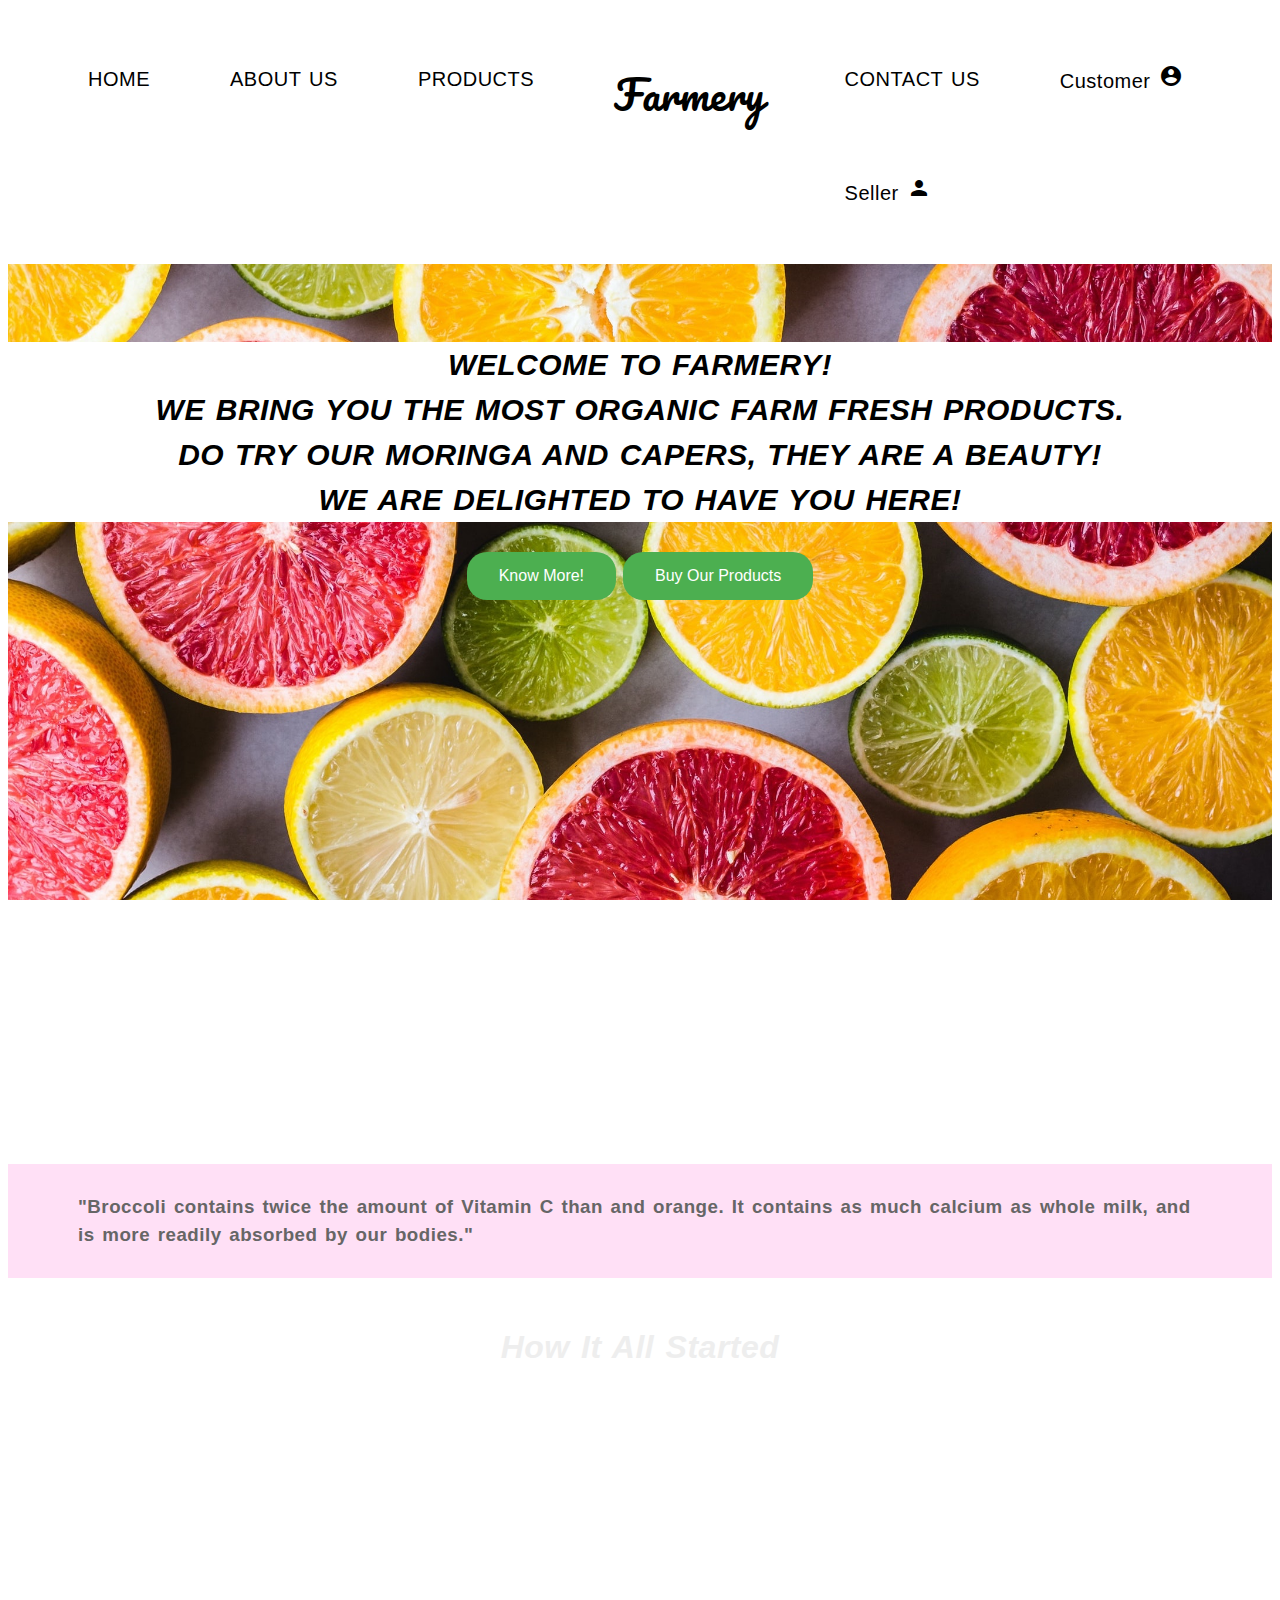
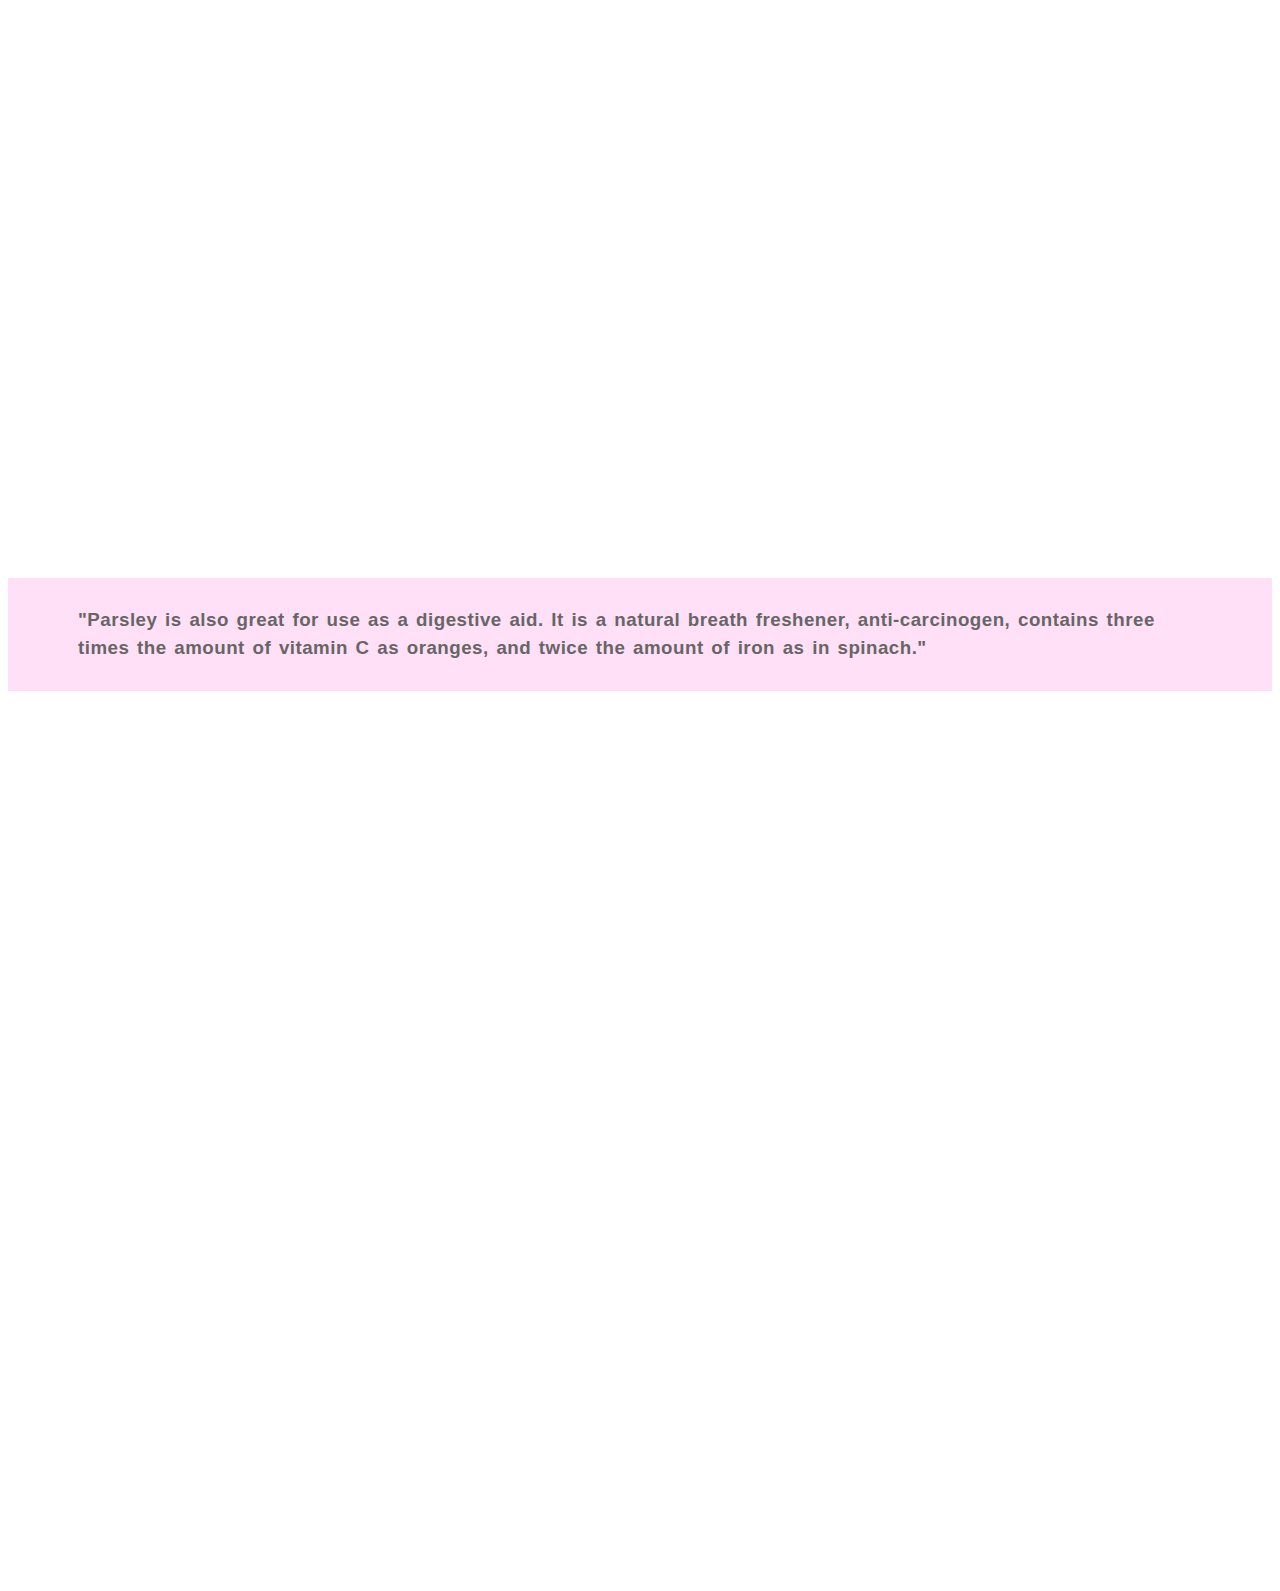
<file: public/index.html>
<!DOCTYPE html>
<html>
  <head>
    <title>FARMERY</title>
    <link
      href="https://cdn.jsdelivr.net/npm/bootstrap@5.0.1/dist/css/bootstrap.min.css"
      rel="stylesheet"
      integrity="sha384-+0n0xVW2eSR5OomGNYDnhzAbDsOXxcvSN1TPprVMTNDbiYZCxYbOOl7+AMvyTG2x"
      crossorigin="anonymous"
    />
    <style>
      html,
      body {
        height: 100%;
      }

      .wrapper {
        height: 100%;
        font-family: Helvetica, sans-serif;
        line-height: 1.5;
        word-spacing: 2px;
        letter-spacing: 0.5px;
      }
    </style>
    <link
      rel="stylesheet"
      href="https://fonts.googleapis.com/icon?family=Material+Icons"
    />
    <link rel="preconnect" href="https://fonts.gstatic.com" />
    <link
      href="https://fonts.googleapis.com/css2?family=Pacifico&display=swap"
      rel="stylesheet"
    />
    <link rel="stylesheet" href="./stylesheet/style.css" />
    <link rel="stylesheet" href="./stylesheet/navbar.css" />
  </head>
  <body>
    <div class="wrapper">
      <nav>
        <ul>
          <li><a href="index.html">HOME</a></li>
          <li><a href="About Farmery.html">ABOUT US</a></li>
          <li><a href="#">PRODUCTS</a></li>
          <li style="font-family: pacifico; font-size: 40px">
            <a href="/home">Farmery</a>
          </li>
          <li><a href="contactus.html">CONTACT US</a></li>
          <li>
            <a href="login.html">
              Customer
              <span class="material-icons">account_circle</span>
            </a>
          </li>
          <li>
            <a href="/login">
              Seller <span class="material-icons">person</span>
            </a>
          </li>
        </ul>
      </nav>
      <div class="fixed one">
        <br />
        <br />
        <p style="font-size: 30px; color: black">
          <b
            ><i
              >WELCOME TO FARMERY!<br />
              WE BRING YOU THE MOST ORGANIC FARM FRESH PRODUCTS.<br />
              DO TRY OUR MORINGA AND CAPERS, THEY ARE A BEAUTY!<br />WE ARE
              DELIGHTED TO HAVE YOU HERE!</i
            ></b
          >
        </p>
        <div class="button-on-home">
          <button href="About Farmery.html">Know More!</button>
          <button>Buy Our Products</button>
        </div>
      </div>
      <div class="scroll">
        <h3>
          "Broccoli contains twice the amount of Vitamin C than and orange. It
          contains as much calcium as whole milk, and is more readily absorbed
          by our bodies."
        </h3>
      </div>
      <div class="fixed two">
        <br />
        <h1><i>How It All Started</i></h1>
        <br />
        <p style="font-size: 30px; color: white">
          <b
            ><i
              >Our quest to provide organic farm fresh products began with our
              search for sustainable farming practices and is backed by an
              unflinching focus on quality. Quality benchmarks for all process
              and practices on the farm and in the post-harvest facilities have
              been laid down and systems are in place to monitor the efficacy of
              the same. While all final organic farm fresh products are tested
              at International certified laboratories, our internal set up
              ensures continuous testing and evaluation. The journey commenced
              with grassroots level farming operations in inhospitable terrain,
              but the long-term vision encompasses farm to food or farm to table
              products being developed in-house for direct delivery to the
              consumer. With this in mind, we have now embarked on in-house
              product innovation and development too.</i
            ></b
          >
        </p>
      </div>
      <div class="scroll">
        <h3>
          "Parsley is also great for use as a digestive aid. It is a natural
          breath freshener, anti-carcinogen, contains three times the amount of
          vitamin C as oranges, and twice the amount of iron as in spinach."
        </h3>
      </div>
      <div class="fixed three"></div>
    </div>
    <script
      src="https://cdn.jsdelivr.net/npm/bootstrap@5.0.1/dist/js/bootstrap.bundle.min.js"
      integrity="sha384-gtEjrD/SeCtmISkJkNUaaKMoLD0//ElJ19smozuHV6z3Iehds+3Ulb9Bn9Plx0x4"
      crossorigin="anonymous"
    ></script>
  </body>
</html>
</file>
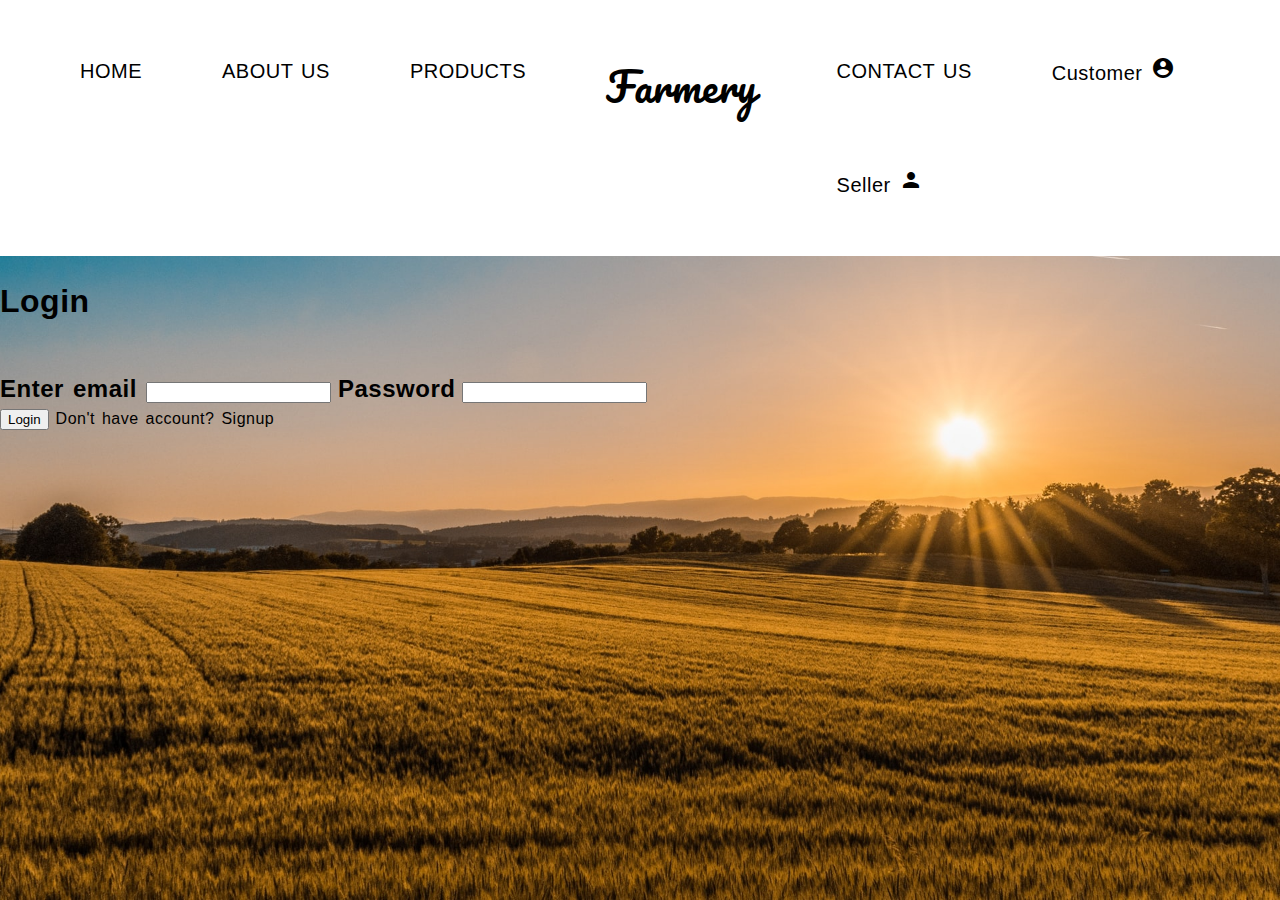
<file: public/login.html>
<!DOCTYPE html>
<html lang="en">
  <head>
    <meta charset="UTF-8" />
    <meta http-equiv="X-UA-Compatible" content="IE=edge" />
    <meta name="viewport" content="width=device-width, initial-scale=1.0" />
    <title>Log in!</title>
    <link rel="preconnect" href="https://fonts.gstatic.com" />
    <link
      rel="stylesheet"
      href="https://fonts.googleapis.com/icon?family=Material+Icons"
    />
    <link
      href="https://fonts.googleapis.com/css2?family=Nunito:wght@400;700&display=swap"
      rel="stylesheet"
    />
    <link
      href="https://cdn.jsdelivr.net/npm/bootstrap@5.0.1/dist/css/bootstrap.min.css"
      rel="stylesheet"
      integrity="sha384-+0n0xVW2eSR5OomGNYDnhzAbDsOXxcvSN1TPprVMTNDbiYZCxYbOOl7+AMvyTG2x"
      crossorigin="anonymous"
    />
    <link
      href="https://fonts.googleapis.com/css2?family=Pacifico&display=swap"
      rel="stylesheet"
    />
    <link rel="stylesheet" href="./stylesheet/login.css" />
    <link rel="stylesheet" href="./stylesheet/navbar.css" />
    <style>
      html,
      body {
        height: 100%;
      }

      .wrapper {
        height: 100%;
        font-family: Helvetica, sans-serif;
        line-height: 1.5;
        word-spacing: 2px;
        letter-spacing: 0.5px;
        display: flex;
        flex-direction: column;
      }
    </style>
  </head>

  <body>
    <div class="wrapper">
      <nav>
        <ul>
          <li><a href="index.html">HOME</a></li>
          <li><a href="About Farmery.html">ABOUT US</a></li>
          <li><a href="#">PRODUCTS</a></li>
          <li style="font-family: pacifico; font-size: 40px">
            <a href="/home">Farmery</a>
          </li>
          <li><a href="contactus.html">CONTACT US</a></li>
          <li>
            <a href="login.html">
              Customer
              <span class="material-icons">account_circle</span>
            </a>
          </li>
          <li>
            <a href="/login">
              Seller <span class="material-icons">person</span>
            </a>
          </li>
        </ul>
      </nav>

      <section class="container">
        <div class="row justify-content-center">
          <div class="col-4">
            <h1 class="display-1">Login</h1>
            <br />
            <form action="#">
              <label for="email" class="form-label">Enter email </label>
              <input
                type="email"
                name="email"
                class="form-control"
                id="email"
              />
              <label for="passwd" class="form-label">Password</label>
              <input
                type="text"
                name="password"
                id="passwd"
                class="form-control"
              />
              <br />
              <button class="btn btn-success">Login</button>
              <a href="register.html" class="btn btn-primary">
                Don't have account? Signup
              </a>
            </form>
          </div>
        </div>
      </section>
    </div>
    <script
      src="https://cdn.jsdelivr.net/npm/bootstrap@5.0.1/dist/js/bootstrap.bundle.min.js"
      integrity="sha384-gtEjrD/SeCtmISkJkNUaaKMoLD0//ElJ19smozuHV6z3Iehds+3Ulb9Bn9Plx0x4"
      crossorigin="anonymous"
    ></script>
  </body>
</html>
</file>
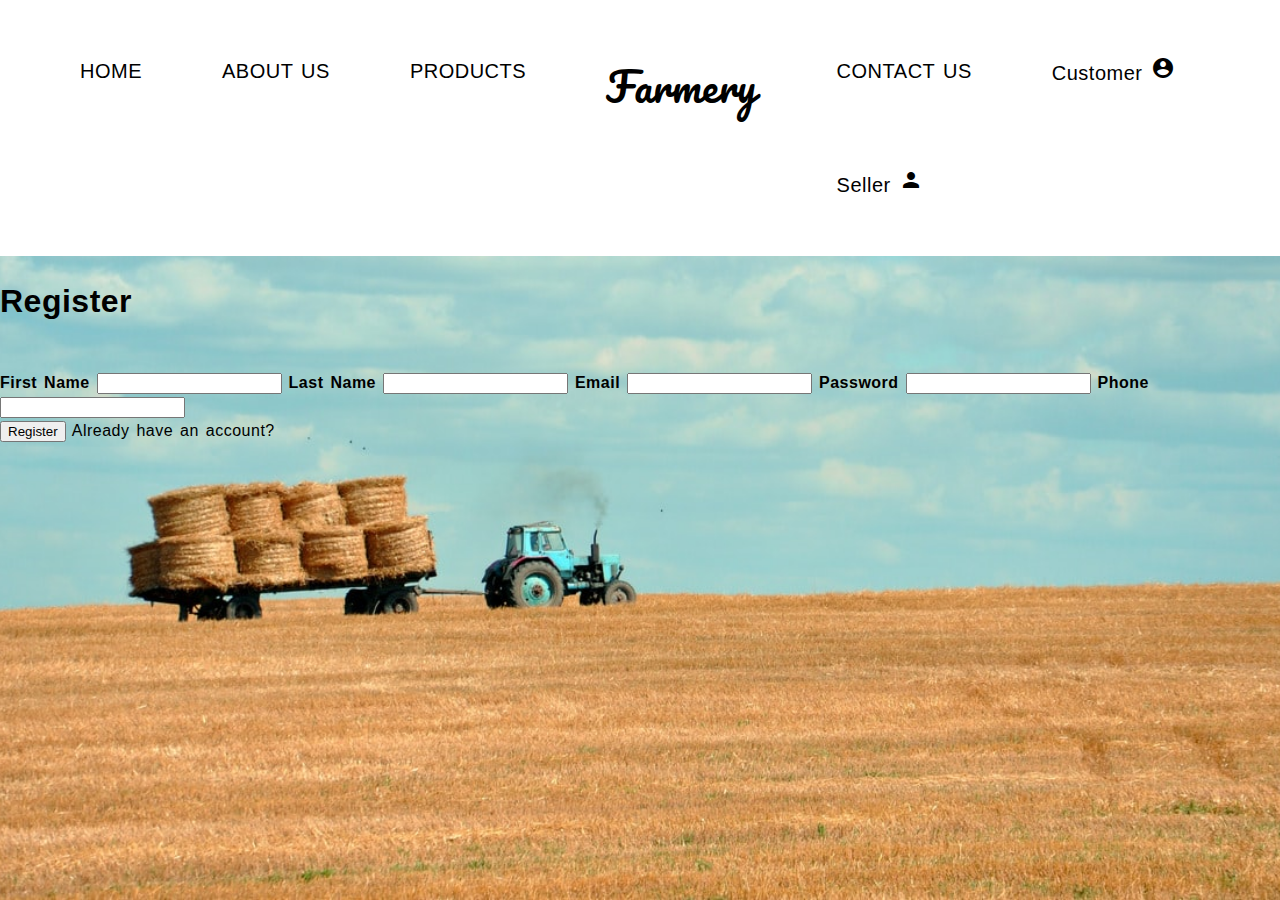
<file: public/register.html>
<!DOCTYPE html>
<html lang="en">
  <head>
    <meta charset="UTF-8" />
    <meta http-equiv="X-UA-Compatible" content="IE=edge" />
    <meta name="viewport" content="width=device-width, initial-scale=1.0" />
    <title>Log in!</title>
    <link rel="preconnect" href="https://fonts.gstatic.com" />
    <link
      rel="stylesheet"
      href="https://fonts.googleapis.com/icon?family=Material+Icons"
    />
    <link
      href="https://fonts.googleapis.com/css2?family=Nunito:wght@400;700&display=swap"
      rel="stylesheet"
    />
    <link
      href="https://cdn.jsdelivr.net/npm/bootstrap@5.0.1/dist/css/bootstrap.min.css"
      rel="stylesheet"
      integrity="sha384-+0n0xVW2eSR5OomGNYDnhzAbDsOXxcvSN1TPprVMTNDbiYZCxYbOOl7+AMvyTG2x"
      crossorigin="anonymous"
    />
    <link
      href="https://fonts.googleapis.com/css2?family=Pacifico&display=swap"
      rel="stylesheet"
    />
    <link rel="stylesheet" href="./stylesheet/register.css" />
    <link rel="stylesheet" href="./stylesheet/navbar.css" />
    <style>
      html,
      body {
        height: 100%;
      }

      .wrapper {
        height: 100%;
        font-family: Helvetica, sans-serif;
        line-height: 1.5;
        word-spacing: 2px;
        letter-spacing: 0.5px;
        display: flex;
        flex-direction: column;
      }
    </style>
  </head>

  <body>
    <div class="wrapper">
      <nav>
        <ul>
          <li><a href="index.html">HOME</a></li>
          <li><a href="About Farmery.html">ABOUT US</a></li>
          <li><a href="#">PRODUCTS</a></li>
          <li style="font-family: pacifico; font-size: 40px">
            <a href="/home">Farmery</a>
          </li>
          <li><a href="contactus.html">CONTACT US</a></li>
          <li>
            <a href="login.html">
              Customer
              <span class="material-icons">account_circle</span>
            </a>
          </li>
          <li>
            <a href="/login">
              Seller <span class="material-icons">person</span>
            </a>
          </li>
        </ul>
      </nav>

      <section class="container">
        <div class="row justify-content-end">
          <div class="col-4">
            <h1 class="display-1">Register</h1>
            <br />
            <form action="#">
              <label for="fname" class="form-label">First Name </label>
              <input type="text" name="fname" class="form-control" id="fname" />
              <label for="lname" class="form-label">Last Name</label>
              <input type="text" name="lname" id="lname" class="form-control" />
              <label for="email" class="form-label">Email </label>
              <input
                type="email"
                name="email"
                class="form-control"
                id="email"
              />
              <label for="passwd" class="form-label">Password</label>
              <input
                type="text"
                name="password"
                id="passwd"
                class="form-control"
              />
              <label for="phone" class="form-label">Phone</label>
              <input
                type="number"
                name="phone"
                id="phone"
                class="form-control"
              />
              <br />
              <button class="btn btn-info">Register</button>
              <a class="btn btn-dark" href="login.html"
                >Already have an account?</a
              >
            </form>
          </div>
        </div>
      </section>
    </div>
    <script
      src="https://cdn.jsdelivr.net/npm/bootstrap@5.0.1/dist/js/bootstrap.bundle.min.js"
      integrity="sha384-gtEjrD/SeCtmISkJkNUaaKMoLD0//ElJ19smozuHV6z3Iehds+3Ulb9Bn9Plx0x4"
      crossorigin="anonymous"
    ></script>
  </body>
</html>
</file>
<file: public/stylesheet/style.css>
.fixed {
  background-attachment: fixed;
  background-repeat: no-repeat;
  background-size: cover;
  background-position: center center;
  height: 100%;
  width: 100%;
  color: #eeeeee;
  text-align: center;
  display: table;
}

.fixed h2 {
  display: table-cell;
  vertical-align: middle;
}

.scroll {
  background-color: #ffe0f6;
  padding: 10px 70px;
  color: #666666;
}

.one {
  background-image: url("../media/cover3.jpeg");
}

.two {
  background-image: url("../media/cover4.jpeg");
}

.three {
  background-image: url("../media/cover.jpeg");
}

button {
  background-color: #4caf50;
  /* Green */
  border-radius: 20px;
  border: white;
  color: white;
  padding: 15px 32px;
  text-align: center;
  text-decoration: none;
  display: inline-block;
  font-size: 16px;
  font-family: -apple-system, BlinkMacSystemFont, "Segoe UI", Roboto, Oxygen,
    Ubuntu, Cantarell, "Open Sans", "Helvetica Neue", sans-serif;
}

.one p{
  background-color:white;
  font-style: normal;
}
</file>
<file: public/stylesheet/navbar.css>
a {
  text-decoration: none;
  color: black;
}
nav {
  background-color: white;
  display: flex;
  justify-content: space-evenly;
  align-items: center;
}
ul {
  list-style-type: none;
}

li {
  float: left;
  font-size: 20px;
  padding: 40px;
  font-family: -apple-system, BlinkMacSystemFont, "Segoe UI", Roboto, Oxygen,
    Ubuntu, Cantarell, "Open Sans", "Helvetica Neue", sans-serif;
}
</file>
<file: public/stylesheet/login.css>
body {
    padding: 0;
    margin: 0;
    font-family: "Nunito", sans-serif;
    background-image: url('../media/login2.jpg');
    background-attachment: fixed;
    background-size: cover;
    background-repeat: no-repeat;
    background-position: 25% 50%;
}

label{
    font-size: 1.5em;
    font-weight: 600;
}
</file>
<file: public/stylesheet/register.css>
body {
  padding: 0;
  margin: 0;
  font-family: "Nunito", sans-serif;
  background-image: url('../media/register2.jpg');
    background-attachment: fixed;
    background-size: cover;
    background-repeat: no-repeat;
    background-position: center center;
}

label{
  font-size: 1em;
  font-weight: 600;
}
</file>
